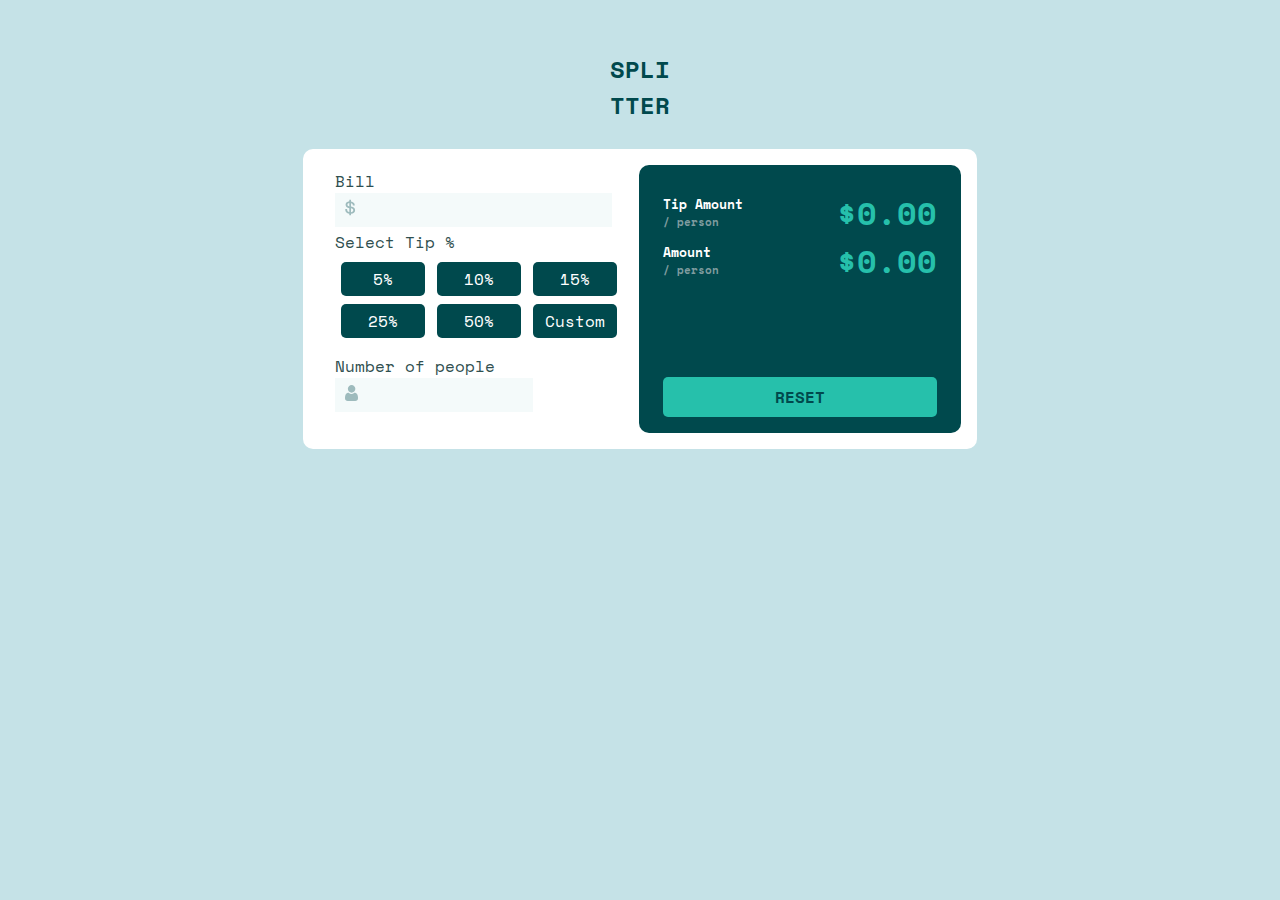
<file: index.html>
<!DOCTYPE html>
<html lang="en">
<head>
  <meta charset="UTF-8">
  <meta name="viewport" content="width=device-width, initial-scale=1.0"> <!-- displays site properly based on user's device -->
  <link rel="stylesheet" href="styles.css">
  <link rel="icon" type="image/png" sizes="32x32" href="./images/favicon-32x32.png">
  <link rel="preconnect" href="https://fonts.googleapis.com">
  <link rel="preconnect" href="https://fonts.gstatic.com" crossorigin>
  <link href="https://fonts.googleapis.com/css2?family=Space+Mono&display=swap" rel="stylesheet"> 
  <title>Frontend Mentor | Tip calculator app</title>

  <!-- Feel free to remove these styles or customise in your own stylesheet 👍 -->
  <style>
    .attribution { font-size: 11px; text-align: center; }
    .attribution a { color: hsl(228, 45%, 44%); }
  </style>
</head>
<body>
  <div class="main-container">
    <div class="header">
      SPLI <br> TTER
    </div>
    <div class="calc-container">
      <div class="left">
        <form id="frm">
        <div class="bill-section">
          Bill
          <br>
          <div class="input">
          <img src="images/icon-dollar.svg" alt=""><input type="text" id="bill" name="bill" maxlength="10" size="30">
          </div>
        </div>
        <div class="tip-section">
          Select Tip %
            <div class="buttons">
              <label>
              <input type="radio" id="5" name="tip-percentage" value="0.05" class="tip-percent">
              <div class="tip">
                5%
              </div></label>
              <label>
              <input type="radio" id="10" name="tip-percentage" value="0.1" class="tip-percent">
              <div class="tip">
                10%
              </div></label>
              <label>
              <input type="radio" id="15" name="tip-percentage" value="0.15" class="tip-percent">
              <div class="tip">
                15%
              </div></label>
              <label>
                <input type="radio" id="15" name="tip-percentage" value="0.15" class="tip-percent">
                <div class="tip">
                  25%
                </div></label>
                <label>
                  <input type="radio" id="15" name="tip-percentage" value="0.15" class="tip-percent">
                  <div class="tip">
                    50%
                  </div></label>
                  <label>
                    <input type="radio" id="15" name="tip-percentage" value="0.15" class="tip-percent">
                    <div class="tip">
                      Custom
                    </div></label>                
          </div>
        </div>
        <div class="no-of-people">
          Number of people
          <br>
          <div class="input">
          <img src="images/icon-person.svg" alt=""><input type="number" id="bill" name="bill" maxlength="10" size="30">
          </div>
        </div>
      </div>
      <div class="right">
        <div class="outputs">
          <div class="tip-amount">
            <div class="words">
            <h1>
              <h5>
                Tip Amount
              </h5>
              <h6>
                / person
              </h6>
            </div>
            <div class="numbers">
              <h1>
                $0.00
              </h1>
            </div>
            </h1>
          </div>
          <div class="total">
            <div class="words">
            <h5>
              Amount
            </h5>
            <h6>
              / person
            </h6>
            </div>
            <div class="numbers">
              <h1>
                $0.00
              </h1>
            </div>
            </h1>
          </div>
      </div>
      <div class="reset-button">
        <a href="#" onclick="myFunction()">RESET</a>
      </div>
    </form>
      <script src="script.js"></script>
    </div>
  </div>
<!-- 
  Bill

  Select Tip %
  5%
  10%
  15%
  25%
  50%
  Custom

  Number of People

  Tip Amount
  / person

  Total
  / person

  Reset
  
  <div class="attribution">
    Challenge by <a href="https://www.frontendmentor.io?ref=challenge" target="_blank">Frontend Mentor</a>. 
    Coded by <a href="#">Your Name Here</a>.
  </div> -->
</body>
</html>
</file>
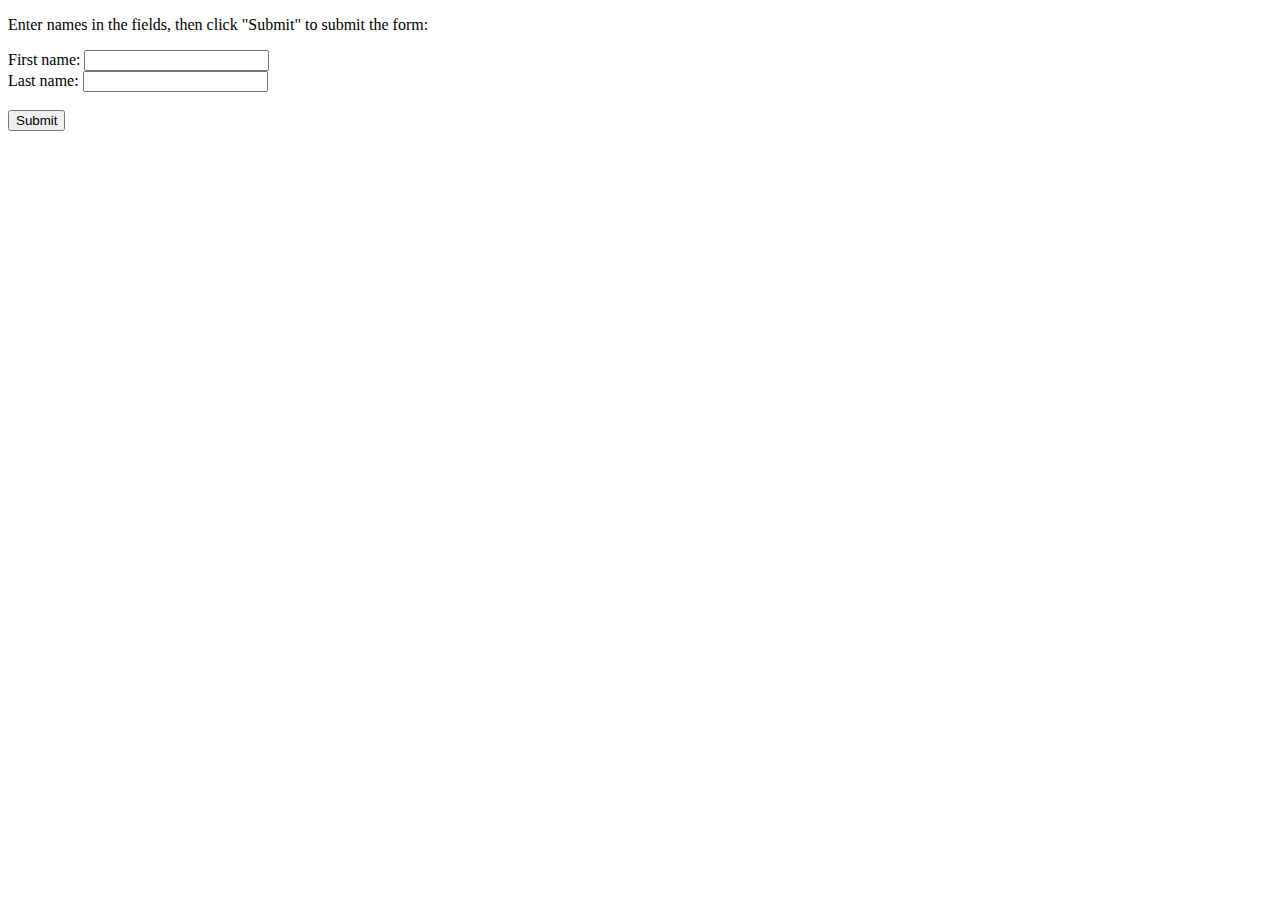
<file: example.html>
<!DOCTYPE html>
<html>
<body>

<p id="aag">Enter names in the fields, then click "Submit" to submit the form:</p>

<form id="frm1" action="/action_page.php">
  First name: <input type="text" name="fname"><br>
  Last name: <input type="text" name="lname"><br><br>
  <input type="button" onclick="myFunction()" value="Submit">
</form>

<script>
function myFunction() {
  document.getElementById("frm1").submit();
}
</script>

</body>
</html>
</file>
<file: styles.css>
:root {
    --Very-dark-cyan: hsl(183, 100%, 15%);
    --Dark-grayish-cyan: hsl(186, 14%, 43%);
    --Dark-grayish-cyan: hsl(184, 14%, 56%);
    --Light-grayish-cyan: hsl(185, 41%, 84%);
    --Light-grayish-cyan: hsl(189, 41%, 97%);
    --White: hsl(0, 0%, 100%);
}
* {
    margin: 0;
    padding: 0;
}
body {
    background-color: hsl(189, 41%, 84%);
}
.main-container {
    margin-top: 4%;
    display: flex;
    align-items: center;
    justify-content: center;
    flex-direction: column;
}

.header {
    font-family: "Space Mono", monospace;
    color: hsl(183, 100%, 15%);
    font-size: 1.5rem;
    text-decoration: b;
    font-weight: bolder;
}
.input {
    width: fit-content;
    padding: 5px 10px;
    background-color: hsl(189, 41%, 97%);
}
.input input{
    border: none;
    background-color: hsl(189, 41%, 97%);
    text-align: right;
    font-family: 'Space Mono';
    color: hsl(183, 100%, 15%);
    font-weight: 700;
}
input:focus{ 
    border: none;
    outline-style: none;
    box-shadow: none;
  }
.calc-container {
    margin-top: 2%;
    padding: 1rem;
    display: flex;
    align-items: center;
    flex-direction: row;
    background-color: white;
    border-radius: 10px;
    font-family: "Space Mono", monospace;
}

.left {
    display: flex;
    flex-direction: column;
    justify-content: space-around;
    color: darkslategrey;
    max-width: 20rem;
    font-weight: 1000;
}
.bill-section {
    font-size: 1rem;
    font-weight: 400;
    margin: 0rem 1rem;
}
.input:hover{
    cursor:pointer;
}
.input:focus{
    border: 2px solid var(--Very-dark-cyan);
}
.tip-section {
    font-family: "Space Mono", monospace;
    font-size: 1rem;
    font-weight: 400;
    margin: 0.2rem 1rem;
}
.no-of-people {
    font-family: "Space Mono", monospace;
    font-size: 1rem;
    font-weight: 400;
    margin: 1rem 1rem;
}
.right {
    background-color: hsl(183, 100%, 15%);
    display: flex;
    flex-direction: column;
    justify-content: space-between;
    padding: 1.5rem 1.5rem;
    border-radius: 10px;
    max-width: 20rem;
}

.outputs {
    display: flex;
    flex-direction: column;
    margin-bottom: 100px;
}

.tip-amount, .total {
    display: flex;
    justify-content: space-between;
}

.reset-button a{
    background-color: hsl(172, 67%, 45%);
    text-decoration: none;
    color: var(--Very-dark-cyan);
    font-weight: 800;
    border-radius: 5px;
    padding: 0.5rem 7rem;
}
.words {
    margin-top: 2%;
}
.words h5 {
    color: var(--White);
}
.words h6 {
    color: var(--Dark-grayish-cyan);
}
.numbers h1 {
    color: hsl(172, 67%, 45%);
}
.buttons {
    display: flex;
    justify-content: space-around;
}
.tip-percent {
    display: none;
    width: fit-content;
}
.buttons {
    display: flex;
    flex-wrap: wrap;
}
.tip{
    text-align: center;
    width: 5rem;
    padding:5px 2px;
    border-radius: 5px;
    margin-top: 0.5rem;
    background-color: var(--Very-dark-cyan);
    color: white;
}
.tip:hover{
    cursor:pointer;
}
.tip-percent:checked + .tip {
    background-color: hsl(172, 67%, 45%);
    color: var(--Very-dark-cyan);
    font-weight: 800;
}
</file>
